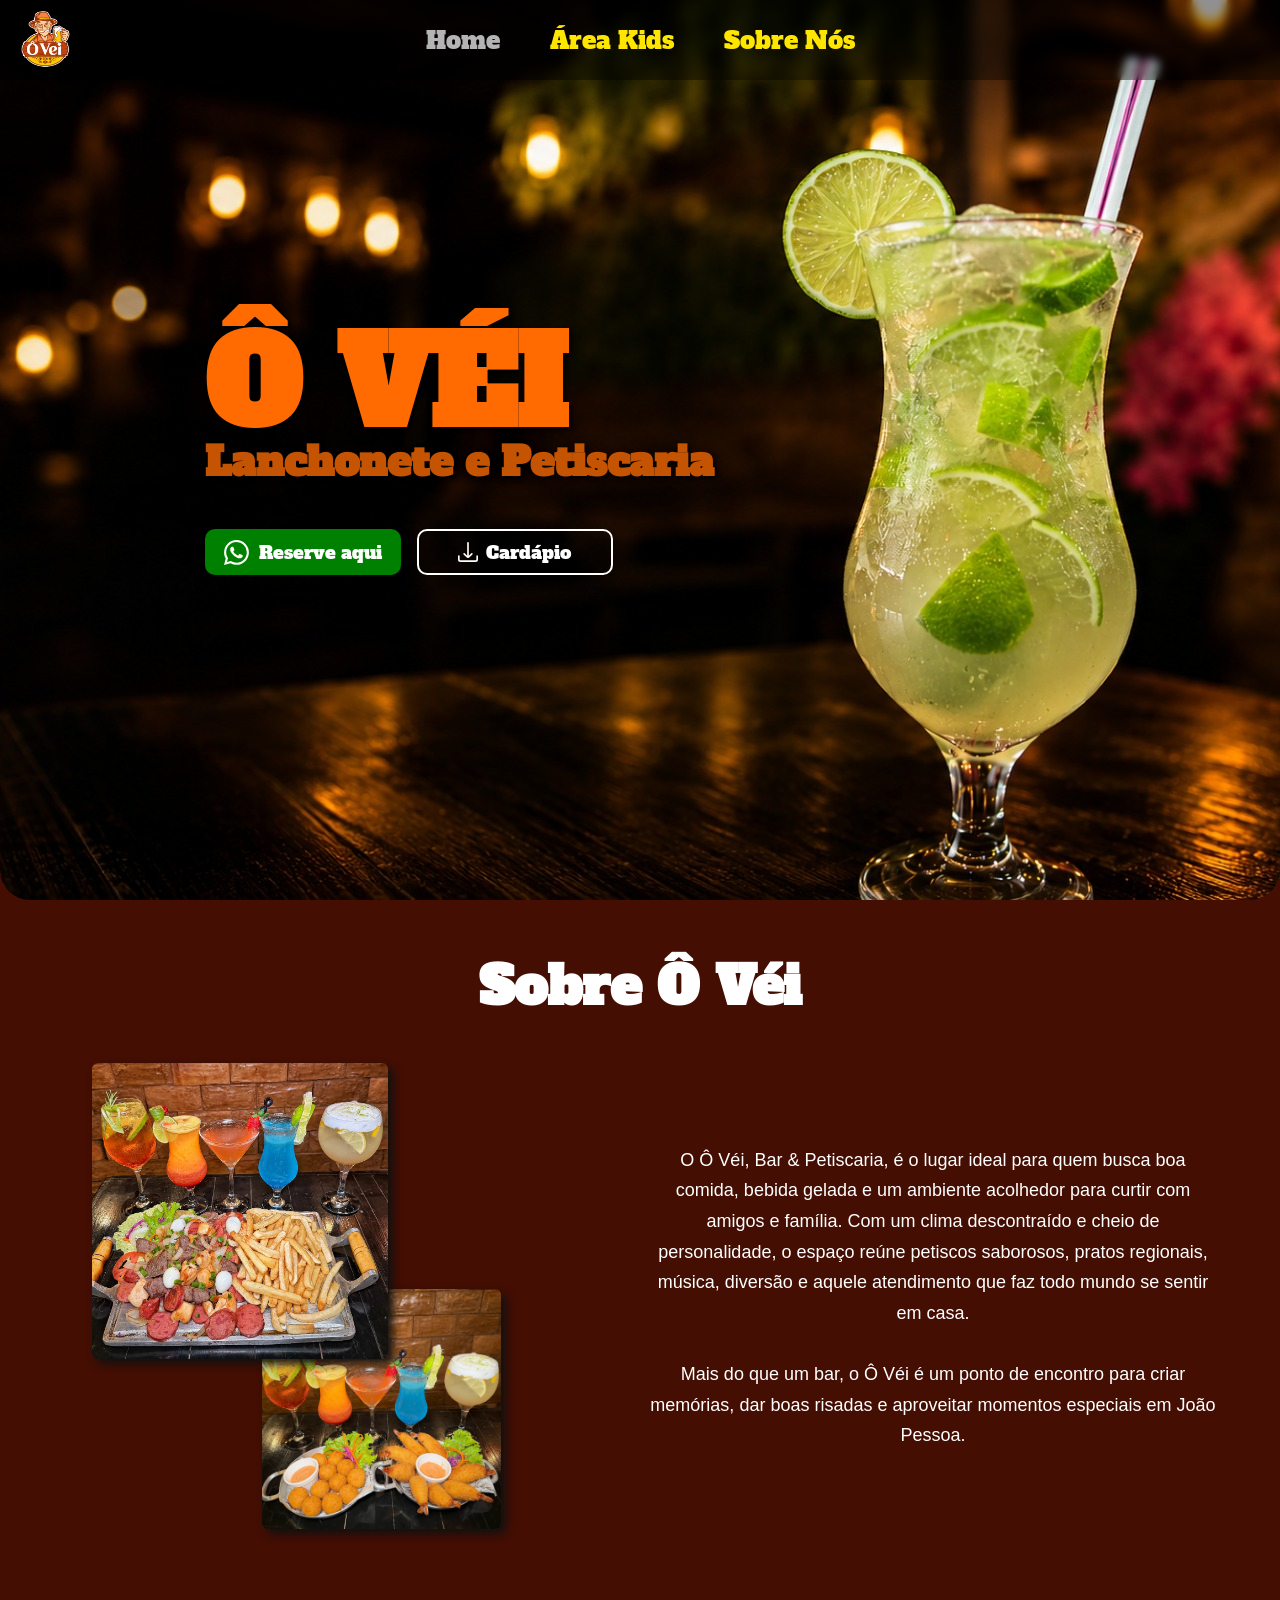
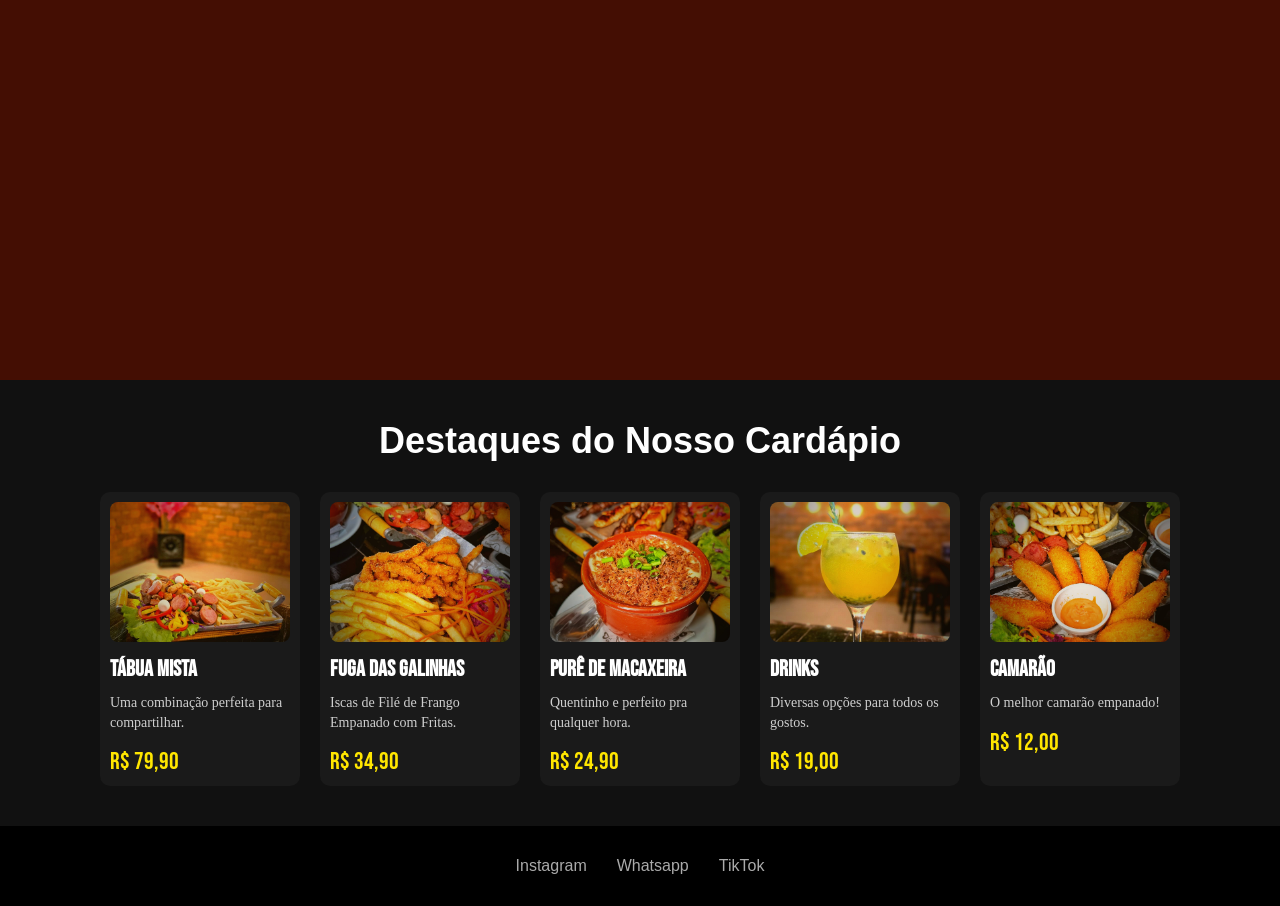
<file: index.html>
<!DOCTYPE html>
<html lang="pt-br">
<head>
    <meta charset="UTF-8">
    <meta name="viewport" content="width=device-width, initial-scale=1.0">
    <title>Ô Véi JP</title>
    <link rel="stylesheet" href="css/estilo.css">
    <link rel="preconnect" href="https://fonts.googleapis.com">
    <link rel="preconnect" href="https://fonts.gstatic.com" crossorigin>
    <link href="https://fonts.googleapis.com/css2?family=Bebas+Neue&family=Alfa+Slab+One&display=swap" rel="stylesheet">
</head>

<body id="body1">

    <section id="fundo1">
        <div class="header">
            <input type="checkbox" id="menu-check" class="menu-check">
            <div class="imgredonda">
                <img src="img/logo.png" alt="Logo Ô Véi">
            </div>

            <label for="menu-check" class="menu-toggle" aria-label="Abrir menu">
                <span></span>
                <span></span>
                <span></span>
            </label>

            <nav id="main-nav">
                <ul>
                    <a href="index.html" class="desligado"><li>Home</li></a>
                    <a href="view/areakids.html"><li>Área Kids</li></a>
                    <a href="view/sobrenos.html"><li>Sobre Nós</li></a>
                </ul>
            </nav>
        </div>

        <div class="content1">
            <div id="texto">
                <h1 class="logo">Ô VÉI</h1>
                <h2 class="txt">Lanchonete e Petiscaria</h2>
                <div class="botoes">
                    <a href="" id="reservezap">
                        <img src="img/zapzap.svg" alt="WhatsApp">
                        <span>Reserve aqui</span>
                    </a>
                    <a href="download/cardapio.pdf" id="cardapio">
                        <img src="img/download.svg" alt="Download">
                        <span>Cardápio</span>
                    </a>
                </div>
            </div>
        </div>
    </section>

    <section id="bg2">
        <div class="sobre">
            <h1>Sobre Ô Véi</h1>
        </div>
        <div id="painel">
            <div class="bloco-esquerda">
                <div id="foto1">
                    <img src="./img/foto1.jpg" alt="Imagens do parque">
                </div>
                <div id="foto2">
                    <img src="./img/foto2.jpg" alt="Imagens do parque">
                </div>
            </div>
            <div class="bloco-direita">
                O Ô Véi, Bar & Petiscaria, é o lugar ideal para quem busca boa comida, bebida gelada e um ambiente acolhedor para curtir com amigos e família. Com um clima descontraído e cheio de personalidade, o espaço reúne petiscos saborosos, pratos regionais, música, diversão e aquele atendimento que faz todo mundo se sentir em casa.
                <br><br>
                Mais do que um bar, o Ô Véi é um ponto de encontro para criar memórias, dar boas risadas e aproveitar momentos especiais em João Pessoa.
            </div>
        </div>
    </section>

    <section class="destaque" id="destaque">
        <h1>Destaques do Nosso Cardápio</h1>
        <div class="cards">
            <div class="card">
                <img src="img/tabua.jpg" alt="Tábua Mista">
                <h2>Tábua Mista</h2>
                <p>Uma combinação perfeita para compartilhar.</p>
                <span>R$ 79,90</span>
            </div>
            <div class="card">
                <img src="img/batata.jpg" alt="Fuga das Galinhas">
                <h2>Fuga das Galinhas</h2>
                <p>Iscas de Filé de Frango Empanado com Fritas.</p>
                <span>R$ 34,90</span>
            </div>
            <div class="card">
                <img src="img/macaxeira.jpg" alt="Purê de Macaxeira">
                <h2>Purê de Macaxeira</h2>
                <p>Quentinho e perfeito pra qualquer hora.</p>
                <span>R$ 24,90</span>
            </div>
            <div class="card">
                <img src="img/drink.jpg" alt="Drinks">
                <h2>Drinks</h2>
                <p>Diversas opções para todos os gostos.</p>
                <span>R$ 19,00</span>
            </div>
            <div class="card">
                <img src="img/camarao.jpg" alt="Camarão">
                <h2>Camarão</h2>
                <p>O melhor camarão empanado!</p>
                <span>R$ 12,00</span>
            </div>
        </div>
    </section>

    <footer>
        <ul>
            <li><a href="https://www.instagram.com/ovei_jp?igsh=M2ExaTZicTJqOHRp" target="_blank"><span>Instagram</span></a></li>
            <li><a href="" target="_blank"><span>Whatsapp</span></a></li>
            <li><a href="https://www.tiktok.com/@ovei_jp?_r=1&_t=ZS-96eGcxiAHg8" target="_blank"><span>TikTok</span></a></li>
        </ul>
    </footer>

</body>
</html>
</file>
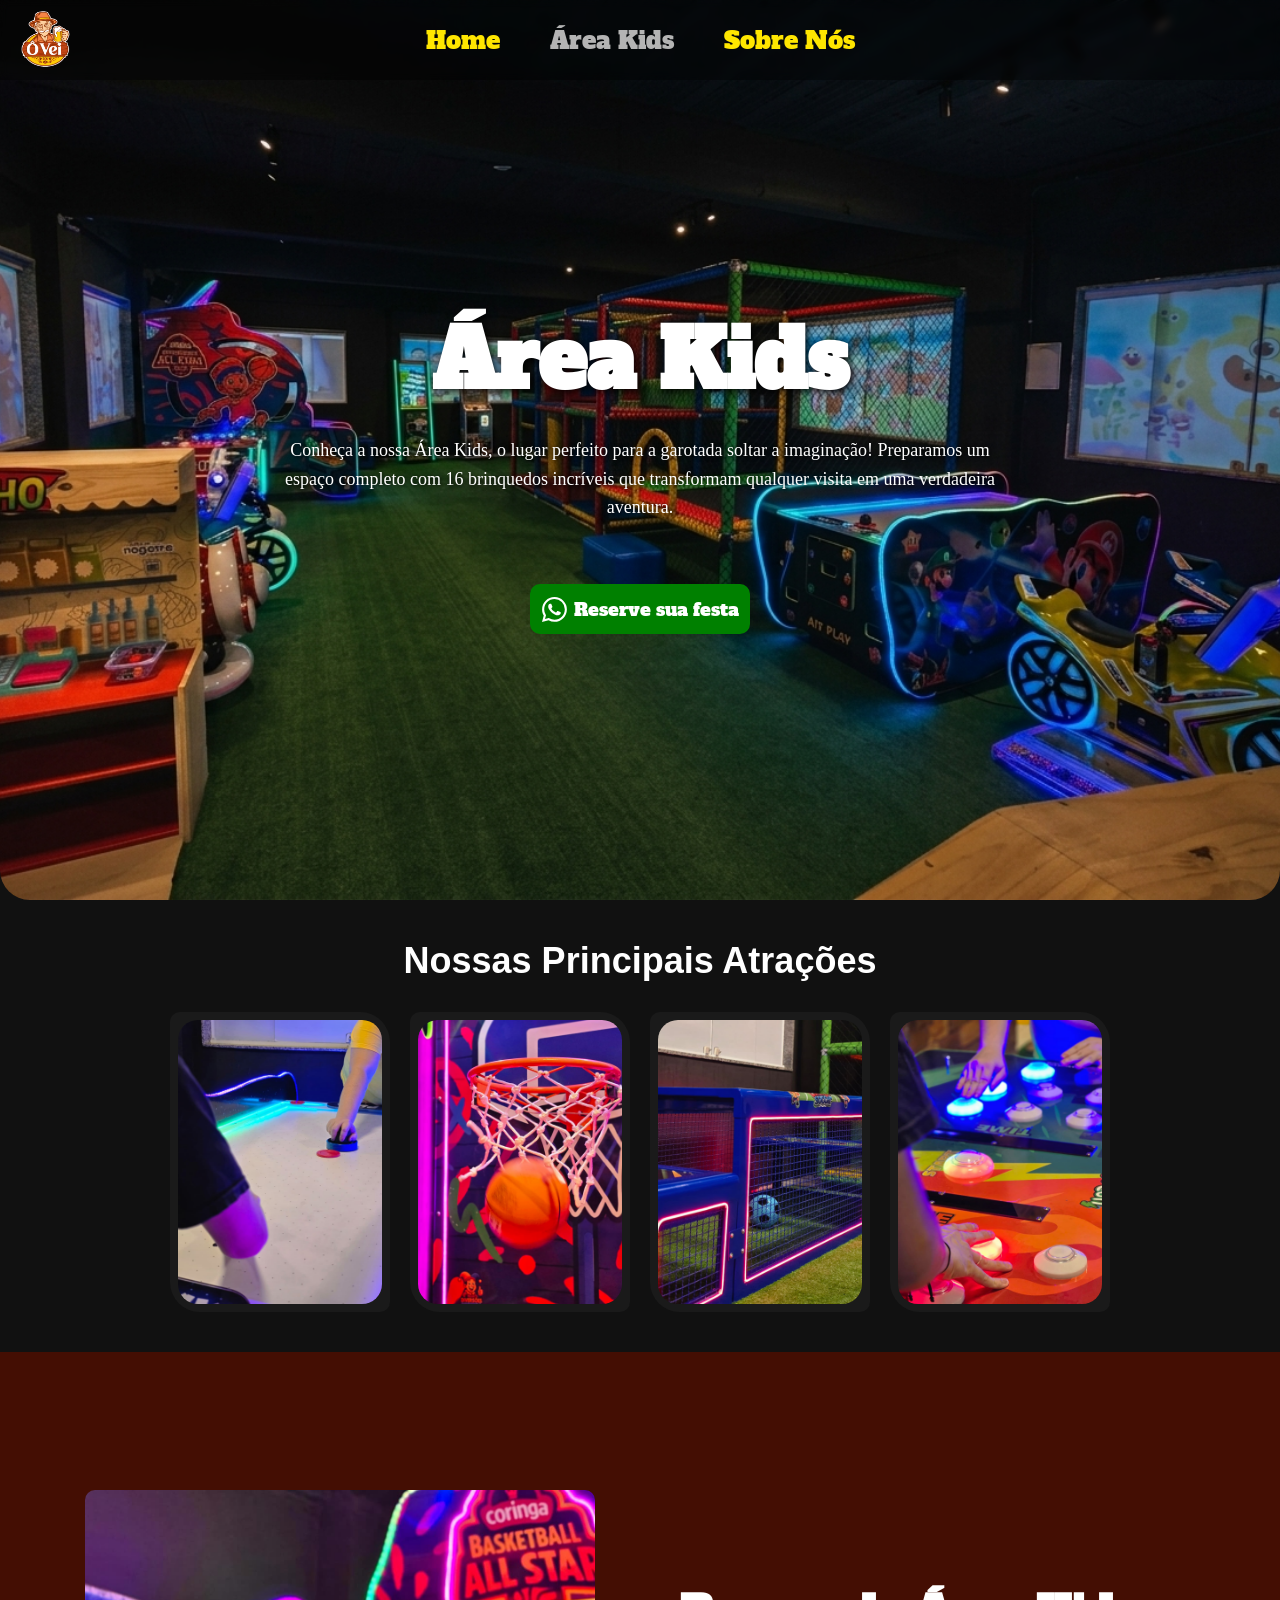
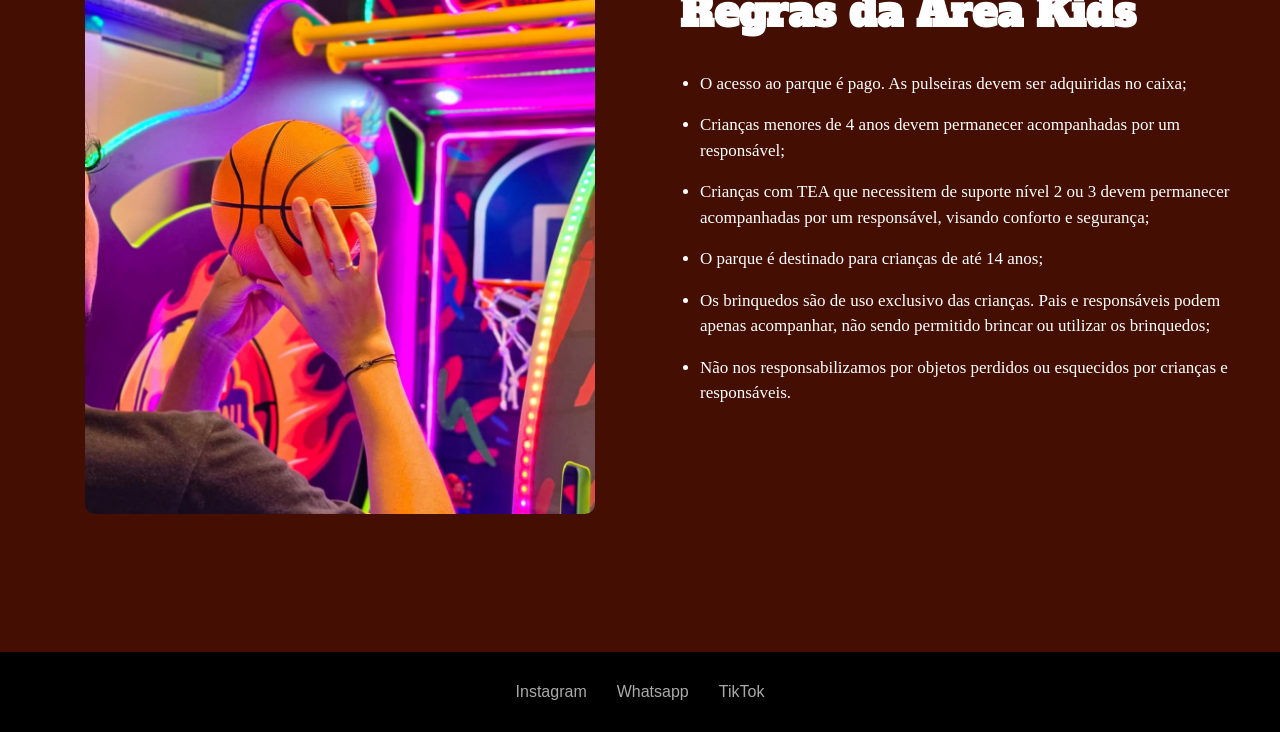
<file: view/areakids.html>
<!DOCTYPE html>
<html lang="pt-br">
<head>
    <meta charset="UTF-8">
    <meta name="viewport" content="width=device-width, initial-scale=1.0">
    <title>Área Kids – Ô Véi JP</title>
    <link rel="stylesheet" href="../css/estilo.css">
    <link rel="preconnect" href="https://fonts.googleapis.com">
    <link rel="preconnect" href="https://fonts.gstatic.com" crossorigin>
    <link href="https://fonts.googleapis.com/css2?family=Bebas+Neue&family=Alfa+Slab+One&display=swap" rel="stylesheet">
</head>

<body id="body2">
    <div class="header">
        <input type="checkbox" id="menu-check" class="menu-check">
        <div class="imgredonda">
            <img src="../img/logo.png" alt="Logo Ô Véi">
        </div>

        <label for="menu-check" class="menu-toggle" aria-label="Abrir menu">
            <span></span>
            <span></span>
            <span></span>
        </label>

        <nav id="main-nav">
            <ul>
                <a href="../index.html"><li>Home</li></a>
                <a href="areakids.html" class="desligado"><li>Área Kids</li></a>
                <a href="sobrenos.html"><li>Sobre Nós</li></a>
            </ul>
        </nav>
    </div>

    <section id="fundokids">
        <h1>Área Kids</h1>
        <p>Conheça a nossa Área Kids, o lugar perfeito para a garotada soltar a imaginação! Preparamos um espaço completo com 16 brinquedos incríveis que transformam qualquer visita em uma verdadeira aventura.</p>
        <a href="" id="reservezap2">
            <img src="../img/zapzap.svg" alt="WhatsApp">
            <span>Reserve sua festa</span>
        </a>
    </section>

    <section id="fundokids2">
        <div id="nossokids">
            <h1>Nossas Principais Atrações</h1>
        </div>
        <div id="mostruario">
            <div class="cardkids">
                <div class="imgcardkids">
                    <img src="../img/fotokids1.jpg" alt="Brinquedo 1">
                </div>
            </div>
            <div class="cardkids">
                <div class="imgcardkids">
                    <img src="../img/fotokids2.jpg" alt="Brinquedo 2">
                </div>
            </div>
            <div class="cardkids">
                <div class="imgcardkids">
                    <img src="../img/fotokids3.jpg" alt="Brinquedo 3">
                </div>
            </div>
            <div class="cardkids">
                <div class="imgcardkids">
                    <img src="../img/fotokids4.jpg" alt="Brinquedo 4">
                </div>
            </div>
        </div>
    </section>

    <section id="fundokids3">
        <div id="imgkids3">
            <img src="../img/fotokids.jpg" alt="Criança brincando">
        </div>
        <div id="txtkids3">
            <div id="headkids3">
                <h1>Regras da Área Kids</h1>
            </div>
            <div id="listkids3">
                <ul>
                    <li>O acesso ao parque é pago. As pulseiras devem ser adquiridas no caixa;</li>
                    <li>Crianças menores de 4 anos devem permanecer acompanhadas por um responsável;</li>
                    <li>Crianças com TEA que necessitem de suporte nível 2 ou 3 devem permanecer acompanhadas por um responsável, visando conforto e segurança;</li>
                    <li>O parque é destinado para crianças de até 14 anos;</li>
                    <li>Os brinquedos são de uso exclusivo das crianças. Pais e responsáveis podem apenas acompanhar, não sendo permitido brincar ou utilizar os brinquedos;</li>
                    <li>Não nos responsabilizamos por objetos perdidos ou esquecidos por crianças e responsáveis.</li>
                </ul>
            </div>
        </div>
    </section>

    <footer>
        <ul>
            <li><a href="https://www.instagram.com/ovei_jp?igsh=M2ExaTZicTJqOHRp" target="_blank"><span>Instagram</span></a></li>
            <li><a href="" target="_blank"><span>Whatsapp</span></a></li>
            <li><a href="https://www.tiktok.com/@ovei_jp?_r=1&_t=ZS-96eGcxiAHg8" target="_blank"><span>TikTok</span></a></li>
        </ul>
    </footer>

</body>
</html>
</file>
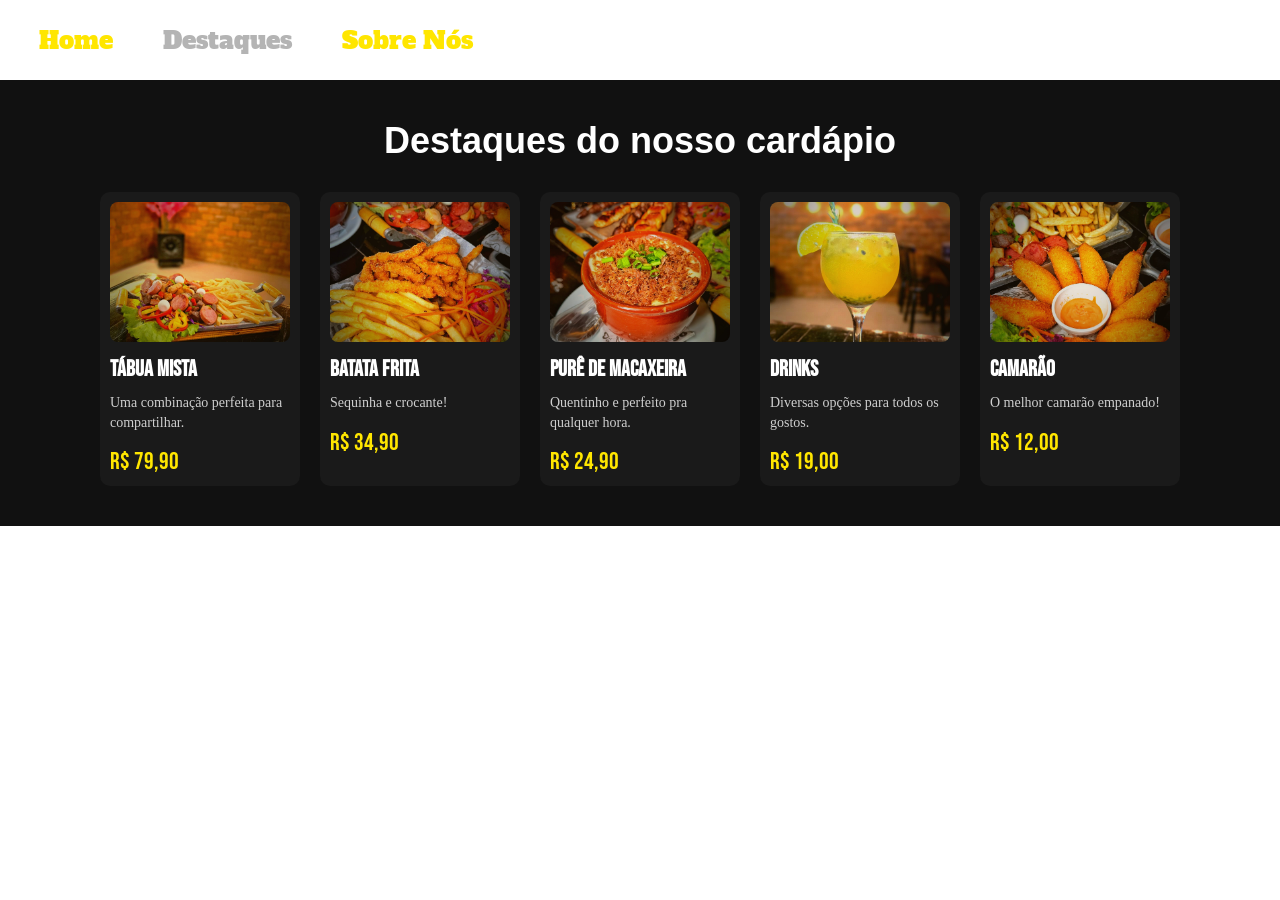
<file: view/destaques.html>
<!DOCTYPE html>
<html>
<head>
    <title>Ô Véi JP</title>
    <meta charset="utf-8">
    <link rel="stylesheet" href="../css/estilo.css">
</head>

<body>
    <nav>
        <ul>
            <a href="../index.html">
                <li>Home</li>
            </a>

            <a href="destaques.html" class="desligado">
                <li>Destaques</li>
            </a>

            <a href="sobrenos.html">
                <li>Sobre Nós</li>
            </a>
        </ul>
    </nav>

    <section class="destaque" id="destaque">

        <h1>Destaques do nosso cardápio</h1>

        <div class="cards">

            <div class="card">
                <img src="../img/tabua.jpg">

                <h2>Tábua Mista</h2>

                <p>
                    Uma combinação perfeita para compartilhar.
                </p>

                <span>R$ 79,90</span>
            </div>

            <div class="card">
                <img src="../img/batata.jpg">

                <h2>Batata frita</h2>

                <p>
                    Sequinha e crocante!
                </p>

                <span>R$ 34,90</span>
            </div>

            <div class="card">
                <img src="../img/macaxeira.jpg">

                <h2>Purê de Macaxeira</h2>

                <p>
                    Quentinho e perfeito pra qualquer hora.
                </p>

                <span>R$ 24,90</span>
            </div>

            <div class="card">
                <img src="../img/drink.jpg">

                <h2>Drinks</h2>

                <p>
                    Diversas opções para todos os gostos.
                </p>

                <span>R$ 19,00</span>
            </div>

            <div class="card">
                <img src="../img/camarao.jpg">

                <h2>Camarão</h2>

                <p>
                    O melhor camarão empanado!
                </p>

                <span>R$ 12,00</span>
            </div>

        </div>

    </section>
</body>
</html>
</file>
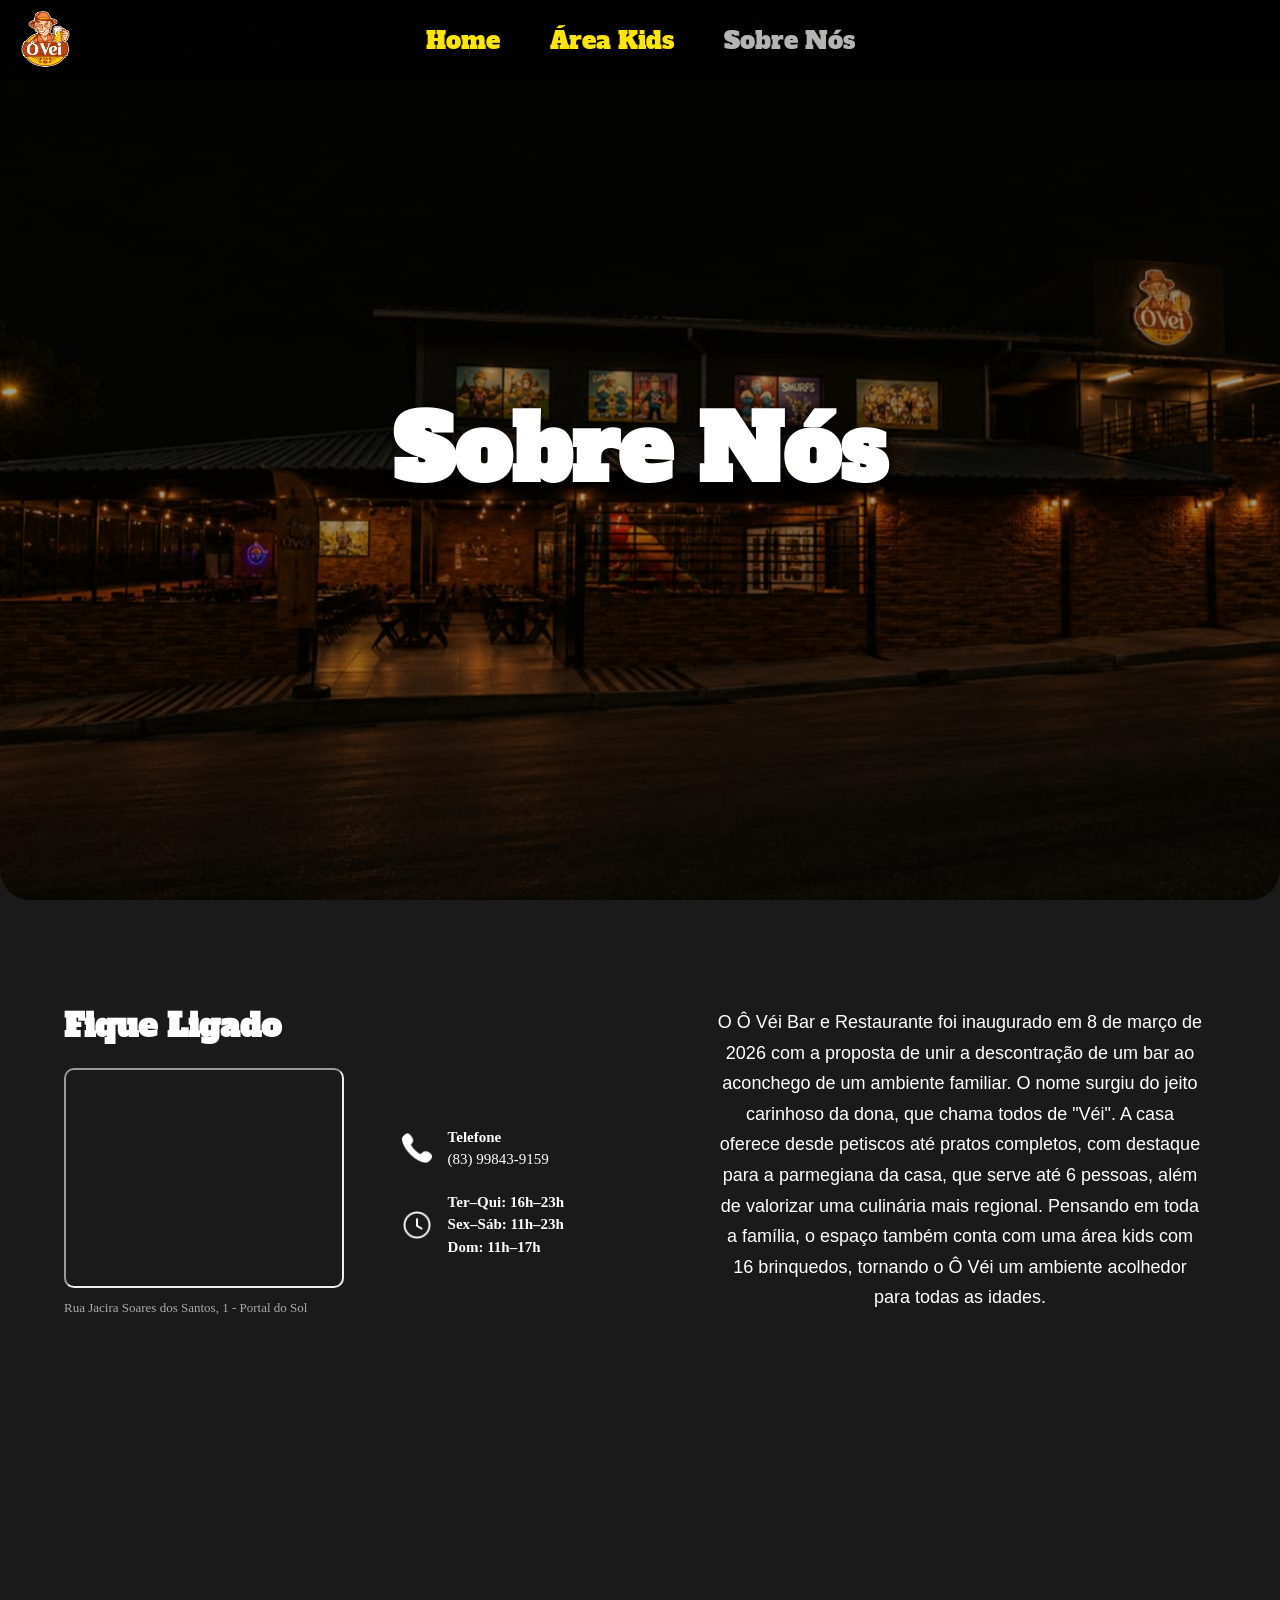
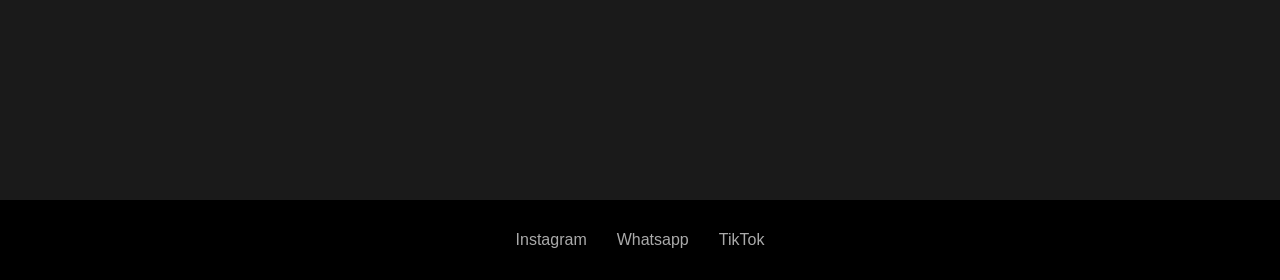
<file: view/sobrenos.html>
<!DOCTYPE html>
<html lang="pt-br">
<head>
    <meta charset="UTF-8">
    <meta name="viewport" content="width=device-width, initial-scale=1.0">
    <title>Sobre Nós – Ô Véi JP</title>
    <link rel="stylesheet" href="../css/estilo.css">
    <link rel="preconnect" href="https://fonts.googleapis.com">
    <link rel="preconnect" href="https://fonts.gstatic.com" crossorigin>
    <link href="https://fonts.googleapis.com/css2?family=Bebas+Neue&family=Alfa+Slab+One&display=swap" rel="stylesheet">
</head>

<body id="body3">
    <div class="header">
        <input type="checkbox" id="menu-check" class="menu-check">
        <div class="imgredonda">
            <img src="../img/logo.png" alt="Logo Ô Véi">
        </div>

        <label for="menu-check" class="menu-toggle" aria-label="Abrir menu">
            <span></span>
            <span></span>
            <span></span>
        </label>

        <nav id="main-nav">
            <ul>
                <a href="../index.html"><li>Home</li></a>
                <a href="areakids.html"><li>Área Kids</li></a>
                <a href="sobrenos.html" class="desligado"><li>Sobre Nós</li></a>
            </ul>
        </nav>
    </div>

    <section id="fundosobre1">
        <h1>Sobre Nós</h1>
    </section>

    <section id="fundosobre2">
        <main id="painelsobre">
            <div id="sobreesquerdo">
                <div id="headsobre">
                    <h1>Fique Ligado</h1>
                </div>
                <div id="frameinfo">
                    <div id="iframe">
                        <iframe src="https://www.google.com/maps/embed?pb=!1m18!1m12!1m3!1d3762.855914965557!2d-34.822556222616974!3d-7.157112774404844!2m3!1f0!2f0!3f0!3m2!1i1024!2i768!4f13.1!3m3!1m2!1s0x7acc314006d96d1%3A0xac69563a67d37ec3!2zw5QgVsOpaQ!5e1!3m2!1spt-BR!2sbr!4v1779137340758!5m2!1spt-BR!2sbr" allowfullscreen="" loading="lazy" referrerpolicy="no-referrer-when-downgrade"></iframe>
                        <label>Rua Jacira Soares dos Santos, 1 - Portal do Sol</label>
                    </div>
                    <div id="infos">
                        <div id="lados1">
                            <img src="../img/telefone.png" alt="Telefone">
                            <div>
                                <h3>Telefone</h3>
                                <p>(83) 99843-9159</p>
                            </div>
                        </div>
                        <div id="lados2">
                            <img src="../img/relogio.png" alt="Horário">
                            <div>
                                <h3>Ter–Qui: 16h–23h</h3>
                                <h3>Sex–Sáb: 11h–23h</h3>
                                <h3>Dom: 11h–17h</h3>
                            </div>
                        </div>
                    </div>
                </div>
            </div>

            <div id="sobredireito">
                <p>O Ô Véi Bar e Restaurante foi inaugurado em 8 de março de 2026 com a proposta de unir a descontração de um bar ao aconchego de um ambiente familiar. O nome surgiu do jeito carinhoso da dona, que chama todos de "Véi". A casa oferece desde petiscos até pratos completos, com destaque para a parmegiana da casa, que serve até 6 pessoas, além de valorizar uma culinária mais regional. Pensando em toda a família, o espaço também conta com uma área kids com 16 brinquedos, tornando o Ô Véi um ambiente acolhedor para todas as idades.</p>
            </div>
        </main>
    </section>

    <footer>
        <ul>
            <li><a href="https://www.instagram.com/ovei_jp?igsh=M2ExaTZicTJqOHRp" target="_blank"><span>Instagram</span></a></li>
            <li><a href="" target="_blank"><span>Whatsapp</span></a></li>
            <li><a href="https://www.tiktok.com/@ovei_jp?_r=1&_t=ZS-96eGcxiAHg8" target="_blank"><span>TikTok</span></a></li>
        </ul>
    </footer>

</body>
</html>
</file>
<file: css/estilo.css>
@import url('https://fonts.googleapis.com/css2?family=Bebas+Neue&display=swap');
@import url('https://fonts.googleapis.com/css2?family=Alfa+Slab+One&display=swap');

* {
    margin: 0;
    padding: 0;
    box-sizing: border-box;
}

/* ============================================================
   HEADER / NAV
   ============================================================ */
#body1 {
    background-color: #440E03;
}

.header {
    display: flex;
    width: 100%;
    position: fixed;
    top: 0;
    left: 0;
    height: 80px;
    z-index: 3;
    background-color: rgba(0,0,0,0.35);
    backdrop-filter: blur(4px);
    align-items: center;
}

.imgredonda {
    border-radius: 50%;
    height: 80px;
    width: 30%;
    display: flex;
    align-items: center;
    padding-left: 10px;
}

.imgredonda img {
    height: 70px;
    width: auto;
}

nav {
    z-index: 3;
    display: flex;
    width: 40%;
    height: 80px;
    align-items: center;
    justify-content: center;
}

nav ul {
    z-index: 3;
    width: 100%;
    display: flex;
    align-items: center;
    justify-content: center;
    list-style: none;
}

nav ul li {
    z-index: 3;
    list-style: none;
    margin: 0 25px;
    font-size: 24px;
    font-family: 'Alfa Slab One', sans-serif;
}

nav ul a {
    text-decoration: none;
    z-index: 3;
    color: #ffe600;
}

.desligado {
    color: rgb(180, 180, 180);
}

/* Hamburguer menu (mobile) */
.menu-check {
    display: none;
}

.menu-toggle {
    display: none;
    flex-direction: column;
    cursor: pointer;
    gap: 6px;
    padding: 10px 12px;
    margin-left: auto;
    margin-right: 12px;
    background: rgba(255, 230, 0, 0.1);
    border: 1.5px solid rgba(255, 230, 0, 0.35);
    border-radius: 8px;
    transition: background 0.25s ease, border-color 0.25s ease;
}

.menu-toggle:hover {
    background: rgba(255, 230, 0, 0.2);
    border-color: rgba(255, 230, 0, 0.65);
}

.menu-toggle span {
    display: block;
    width: 24px;
    height: 2.5px;
    background-color: #ffe600;
    border-radius: 3px;
    transition: transform 0.3s ease, opacity 0.3s ease;
    transform-origin: center;
}

/* Animação X quando aberto — CSS puro via :checked */
.menu-check:checked ~ .menu-toggle span:nth-child(1) {
    transform: translateY(8.5px) rotate(45deg);
}
.menu-check:checked ~ .menu-toggle span:nth-child(2) {
    opacity: 0;
    transform: scaleX(0);
}
.menu-check:checked ~ .menu-toggle span:nth-child(3) {
    transform: translateY(-8.5px) rotate(-45deg);
}

/* ============================================================
   SECTION 1 – HERO (index)
   ============================================================ */
#fundo1 {
    margin: 0;
    width: 100%;
    height: 100vh;
    background-image: url('../img/fundo.jpeg');
    background-size: cover;
    background-position: center;
    display: flex;
    align-items: center;
    border-radius: 0 0 30px 30px;
    position: relative;
}

.content1 {
    display: flex;
    align-items: center;
    margin: 0 0 0 16%;
    width: 50%;
}

#texto {
    margin-top: 0px;
}

.logo {
    font-family: 'Alfa Slab One', sans-serif;
    font-size: 120px;
    color: #FF6B00;
    text-shadow: 2px 2px 4px black;
    line-height: 1;
}

.txt {
    font-family: 'Alfa Slab One', sans-serif;
    font-size: 40px;
    color: #c45302;
    margin-top: -10px;
    text-shadow: 2px 2px 5px black;
}

.botoes {
    margin-top: 8%;
    display: flex;
    gap: 16px;
    flex-wrap: wrap;
}

#reservezap {
    border-radius: 10px;
    background-color: green;
    height: 46px;
    width: 196px;
    color: white;
    text-decoration: none;
    font-size: 18px;
    text-align: center;
    justify-content: center;
    align-items: center;
    display: flex;
    gap: 10px;
    border: 2px solid green;
    font-family: 'Alfa Slab One', sans-serif;
    transition: opacity 0.2s;
}
#reservezap:hover { opacity: 0.85; }

#reservezap img {
    height: auto;
    width: 25px;
    filter: invert(1) brightness(1);
}

#cardapio {
    border-radius: 10px;
    border: 2px solid white;
    height: 46px;
    width: 196px;
    color: white;
    text-decoration: none;
    font-size: 18px;
    text-align: center;
    justify-content: center;
    align-items: center;
    display: flex;
    gap: 8px;
    font-family: 'Alfa Slab One', sans-serif;
    transition: background-color 0.2s;
}
#cardapio:hover { background-color: rgba(255,255,255,0.1); }

#cardapio img {
    height: auto;
    width: 20px;
    filter: invert(1) brightness(1);
}

/* ============================================================
   SECTION 2 – SOBRE (index)
   ============================================================ */
#bg2 {
    width: 100%;
    min-height: 120vh;
    background-color: #440E03;
    padding-bottom: 40px;
}

.sobre {
    font-family: 'Alfa Slab One', sans-serif;
    font-size: 35px;
    color: white;
    display: flex;
    width: 100%;
    padding: 4% 0 2% 0;
    justify-content: center;
    text-align: center;
}

#painel {
    display: flex;
    gap: 20px;
    width: 100%;
    min-height: 500px;
    padding: 0 5%;
    align-items: center;
}

.bloco-esquerda {
    width: 50%;
    display: flex;
    position: relative;
    min-height: 400px;
}

#foto1 {
    padding: 0 0 0 5%;
    position: absolute;
    box-sizing: border-box;
    z-index: 2;
    top: 0;
    left: 0;
}

#foto1 img {
    height: auto;
    width: 55%;
    box-shadow: 5px 5px 10px #111;
    border-radius: 6px;
}

#foto2 {
    padding: 40% 0 0 35%;
    position: relative;
    box-sizing: border-box;
    z-index: 0;
    width: 100%;
}

#foto2 img {
    height: auto;
    width: 65%;
    box-shadow: 5px 5px 10px #111;
    border-radius: 6px;
}

.bloco-direita {
    font-family: Arial, Helvetica, sans-serif;
    color: white;
    display: flex;
    justify-content: center;
    width: 50%;
    font-size: 18px;
    align-items: center;
    text-align: center;
    line-height: 1.7;
}

/* ============================================================
   SECTION 3 – DESTAQUES (index)
   ============================================================ */
.destaque {
    background-color: #111;
    padding: 40px 20px;
}

.destaque h1 {
    color: white;
    text-align: center;
    font-size: 36px;
    margin-bottom: 30px;
    font-family: Arial, Helvetica, sans-serif;
}

.cards {
    display: flex;
    gap: 20px;
    flex-wrap: wrap;
    justify-content: center;
}

.card {
    width: 200px;
    background-color: #1a1a1a;
    padding: 10px;
    border-radius: 10px;
    transition: transform 0.2s;
}
.card:hover { transform: translateY(-4px); }

.card img {
    width: 100%;
    height: 140px;
    object-fit: cover;
    border-radius: 8px;
}

.card h2 {
    color: white;
    margin-top: 10px;
    font-size: 22px;
    font-family: 'Bebas Neue', sans-serif;
}

.card p {
    color: #cfcfcf;
    margin-top: 10px;
    font-size: 14px;
    line-height: 1.4;
}

.card span {
    color: #ffe600;
    display: block;
    margin-top: 15px;
    font-size: 24px;
    font-family: 'Bebas Neue', sans-serif;
}

/* ============================================================
   FOOTER
   ============================================================ */
footer {
    height: 80px;
    width: 100%;
    background-color: black;
    display: flex;
    align-items: center;
    justify-content: center;
}

footer ul {
    gap: 30px;
    list-style: none;
    display: flex;
}

footer ul a {
    text-decoration: none;
    color: #aaa;
    font-size: 16px;
    font-family: Arial, sans-serif;
    transition: color 0.2s;
}
footer ul a:hover { color: #ffe600; }

/* ============================================================
   AREA KIDS
   ============================================================ */
#body2 {
    background-color: #111;
}

#fundokids {
    background-image: url(../img/areakids.png);
    background-size: cover;
    background-position: center;
    width: 100%;
    height: 100vh;
    display: flex;
    text-align: center;
    align-items: center;
    flex-direction: column;
    justify-content: center;
    border-radius: 0 0 30px 30px;
    padding: 80px 20px 40px;
}

#fundokids h1 {
    color: white;
    font-family: 'Alfa Slab One', sans-serif;
    font-size: 80px;
    margin: 0 0 20px 0;
    text-shadow: 2px 2px 8px black;
}

#fundokids p {
    color: white;
    width: 60%;
    font-size: 18px;
    line-height: 1.6;
    text-shadow: 1px 1px 4px black;
}

#reservezap2 {
    border-radius: 10px;
    background-color: green;
    height: 50px;
    width: 220px;
    color: white;
    text-decoration: none;
    font-size: 18px;
    text-align: center;
    justify-content: center;
    align-items: center;
    display: flex;
    gap: 7px;
    margin-top: 5%;
    font-family: 'Alfa Slab One', sans-serif;
    border: 2px solid green;
    transition: opacity 0.2s;
}
#reservezap2:hover { opacity: 0.85; }

#reservezap2 img {
    height: auto;
    width: 25px;
    filter: invert(1) brightness(1);
}

#fundokids2 {
    background-color: #111;
    width: 100%;
    padding: 40px 20px;
}

#nossokids {
    display: flex;
    justify-content: center;
    margin-bottom: 30px;
}

#fundokids2 h1 {
    font-size: 36px;
    color: white;
    font-family: Arial, Helvetica, sans-serif;
    text-align: center;
}

#mostruario {
    display: flex;
    flex-wrap: wrap;
    justify-content: center;
    gap: 20px;
    align-items: center;
}

.cardkids {
    height: 300px;
    width: 220px;
    background-color: #1a1a1a;
    border-radius: 10px 30px 10px 30px;
    box-sizing: border-box;
    padding: 8px;
    overflow: hidden;
}

.imgcardkids {
    background-color: pink;
    height: 100%;
    border-radius: 20px;
    overflow: hidden;
}

.imgcardkids img {
    height: 100%;
    width: 100%;
    object-fit: cover;
}

#fundokids3 {
    display: flex;
    width: 100%;
    background-color: #440e03;
    min-height: 100vh;
    align-items: center;
    padding: 60px 40px;
}

#imgkids3 {
    width: 50%;
    display: flex;
    align-items: center;
    justify-content: center;
}

#imgkids3 img {
    width: 85%;
    height: auto;
    max-height: 80vh;
    object-fit: cover;
    border-radius: 10px;
}

#txtkids3 {
    width: 50%;
    color: white;
    padding-left: 40px;
}

#headkids3 {
    margin-bottom: 30px;
    font-family: 'Alfa Slab One', sans-serif;
    font-size: 28px;
}

#listkids3 li {
    margin: 0 0 16px 20px;
    font-size: 17px;
    line-height: 1.5;
}

/* ============================================================
   SOBRE NÓS
   ============================================================ */
#body3 {
    background-color: #1a1a1a;
}

#fundosobre1 {
    margin: 0;
    width: 100%;
    height: 100vh;
    background-image: url('../img/fundosobre8.jpg');
    background-size: cover;
    background-position: center;
    border-radius: 0 0 30px 30px;
    display: flex;
    justify-content: center;
    align-items: center;
}

#fundosobre1 h1 {
    font-size: 90px;
    color: white;
    font-family: 'Alfa Slab One', sans-serif;
    text-shadow: 2px 2px 8px black;
    text-align: center;
    padding: 0 20px;
}

#fundosobre2 {
    min-height: 100vh;
    width: 100%;
    background-color: #1a1a1a;
    padding: 40px 0;
}

#painelsobre {
    display: flex;
    width: 100%;
    flex-wrap: wrap;
}

#sobreesquerdo {
    margin-top: 5%;
    width: 50%;
    color: white;
}

#headsobre {
    padding: 0 0 0 10%;
    margin-bottom: 20px;
}

#headsobre h1 {
    font-family: 'Alfa Slab One', sans-serif;
    font-size: 32px;
}

#frameinfo {
    display: flex;
    width: 100%;
    padding: 0 0 0 10%;
    box-sizing: border-box;
    margin: 3% 0 0 0;
    gap: 10%;
    flex-wrap: wrap;
}

#iframe iframe {
    width: 280px;
    height: 220px;
    border-radius: 10px;
}

#iframe label {
    display: block;
    margin-top: 8px;
    font-size: 13px;
    color: #aaa;
}

#infos {
    display: flex;
    flex-direction: column;
    gap: 20px;
    justify-content: center;
}

#lados1, #lados2 {
    display: flex;
    gap: 16px;
    align-items: center;
    width: 100%;
}

#lados1 img, #lados2 img {
    filter: invert(1) brightness(1);
    height: 30px;
    width: auto;
    flex-shrink: 0;
}

#lados1 h3, #lados2 h3,
#lados1 p, #lados2 p {
    font-size: 15px;
    line-height: 1.5;
}

#sobredireito {
    display: flex;
    text-align: center;
    width: 50%;
    align-items: center;
    justify-content: center;
    margin-top: 5%;
    padding: 0 6%;
    box-sizing: border-box;
    color: white;
    font-size: 18px;
    line-height: 1.7;
    font-family: Arial, sans-serif;
}

/* ============================================================
   HELPERS
   ============================================================ */
.sobrelogo { display: none; }

/* ============================================================
   RESPONSIVE — TABLET (≤ 900px)
   ============================================================ */
@media (max-width: 900px) {

    /* Header */
    .imgredonda { width: 40%; }
    nav { width: 60%; padding-right: 15px; }
    nav ul li { font-size: 16px; margin: 0 8px; }

    /* Hero */
    .content1 { margin: 0 0 0 8%; width: 80%; }
    .logo { font-size: 80px; }
    .txt { font-size: 28px; }

    /* Sobre section */
    #bg2 { min-height: auto; }
    #painel {
        flex-direction: column;
        padding: 20px;
        min-height: auto;
    }
    .bloco-esquerda {
        width: 100%;
        min-height: 300px;
    }
    .bloco-direita {
        width: 100%;
        font-size: 16px;
        padding: 20px 0;
    }

    /* Cards */
    .card { width: calc(50% - 20px); max-width: 220px; }

    /* Kids hero */
    #fundokids h1 { font-size: 60px; }
    #fundokids p { width: 80%; }

    /* Kids rules */
    #fundokids3 { flex-direction: column; padding: 80px 20px 40px; }
    #imgkids3 { width: 100%; margin-bottom: 30px; }
    #imgkids3 img { width: 70%; max-height: 50vh; }
    #txtkids3 { width: 100%; padding-left: 0; }

    /* Sobre nós */
    #fundosobre1 h1 { font-size: 60px; }
    #painelsobre { flex-direction: column; }
    #sobreesquerdo { width: 100%; }
    #sobredireito { width: 100%; margin-top: 30px; padding: 0 8%; }
}

/* ============================================================
   RESPONSIVE — MOBILE (≤ 600px)
   ============================================================ */
@media (max-width: 600px) {

    /* Header mobile com hamburguer */
    .header {
        flex-wrap: wrap;
        height: auto;
        min-height: 64px;
        padding: 8px 0;
        background-color: rgba(0,0,0,0.6);
    }

    .imgredonda {
        width: auto;
        flex: 1;
        height: 48px;
        padding-left: 15px;
    }
    .imgredonda img { height: 46px; }

    .menu-toggle {
        display: flex;
        margin-right: 15px;
    }

    nav {
        width: 100%;
        height: auto;
        max-height: 0;
        overflow: hidden;
        justify-content: center;
        transition: max-height 0.4s ease;
    }

    .menu-check:checked ~ #main-nav {
        max-height: 500px;
    }

    nav ul {
        flex-direction: column;
        gap: 0;
        align-items: center;
        justify-content: center;
        padding: 10px 0 18px;
        background: linear-gradient(180deg, rgba(0,0,0,0.95) 0%, rgba(30,10,0,0.97) 100%);
        border-top: 2px solid rgba(255, 230, 0, 0.3);
        border-bottom: 2px solid rgba(255, 230, 0, 0.15);
    }

    nav ul li {
        font-size: 20px;
        margin: 0;
        width: 100%;
        text-align: center;
    }

    nav ul a {
        display: block;
        padding: 14px 20px;
        transition: background 0.2s ease, color 0.2s ease;
    }

    nav ul a:hover {
        background: rgba(255, 230, 0, 0.1);
        color: #ffe600 !important;
    }

    /* Hero */
    #fundo1 {
        border-radius: 0 0 20px 20px;
        align-items: center;
        justify-content: center;
        background-position: 60% center;
        padding: 64px 0 0;
    }
    .content1 {
        margin: 0 auto;
        width: 100%;
        padding: 40px 24px 50px;
        justify-content: center;
        text-align: center;
        background: linear-gradient(to top, rgba(0,0,0,0.55) 0%, transparent 100%);
    }
    .logo { font-size: 80px; line-height: 0.9; }
    .txt { font-size: 20px; margin-top: 4px; }
    .botoes { justify-content: center; gap: 12px; margin-top: 28px; }
    #reservezap, #cardapio {
        width: 155px;
        font-size: 15px;
        height: 46px;
    }

    /* Sobre */
    .sobre { font-size: 26px; padding: 30px 10px 20px; }
    #painel { padding: 10px 15px; }
    .bloco-esquerda { min-height: 250px; }
    .bloco-direita { font-size: 15px; }

    /* Cards */
    .cards { padding: 0 10px; }
    .card { width: 100%; max-width: 340px; }

    /* Kids hero */
    #fundokids { border-radius: 0 0 20px 20px; padding: 70px 15px 30px; }
    #fundokids h1 { font-size: 48px; }
    #fundokids p { width: 100%; font-size: 15px; }
    #reservezap2 { width: 200px; font-size: 15px; }

    /* Kids mostruario — 2 por linha */
    .cardkids { width: calc(50% - 10px); height: 200px; }

    /* Kids rules */
    #fundokids3 { padding: 80px 15px 40px; }
    #imgkids3 img { width: 90%; }
    #headkids3 { font-size: 22px; }
    #listkids3 li { font-size: 15px; }

    /* Sobre nós */
    #fundosobre1 h1 { font-size: 44px; }
    #headsobre { padding: 0 0 0 5%; }
    #frameinfo {
        flex-direction: column;
        gap: 24px;
        padding: 0 5%;
    }
    #iframe iframe { width: 100%; height: 200px; }
    #sobredireito { padding: 0 5%; margin-top: 20px; font-size: 16px; }

    /* Footer */
    footer ul { flex-direction: column; align-items: center; gap: 12px; }
    footer { height: auto; padding: 20px 0; }
}
</file>
